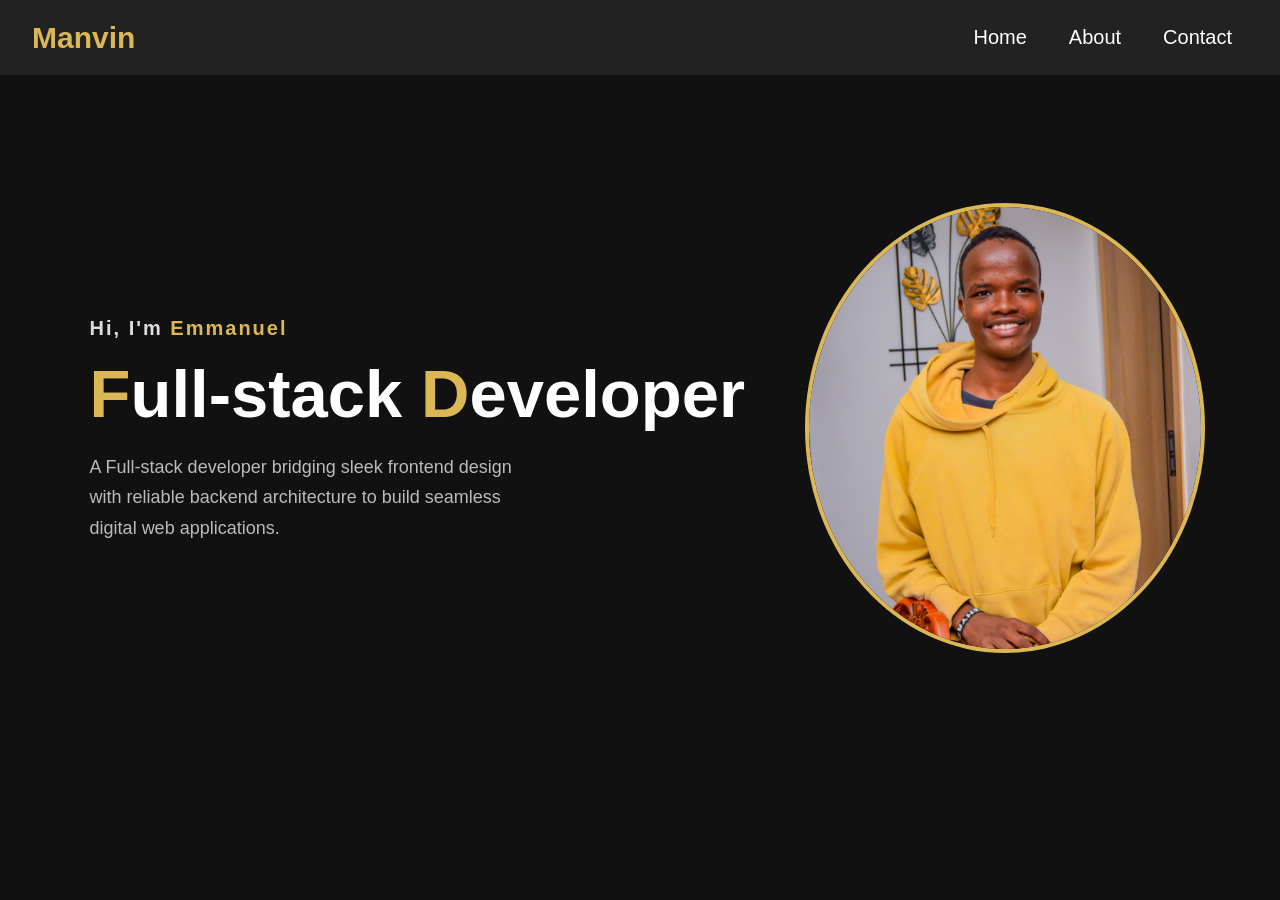
<file: index.html>
<!DOCTYPE html>
<html lang="en">

<head>
    <meta charset="UTF-8">
    <meta name="viewport" content="width=device-width, initial-scale=1.0">
    <title>My Portfolio</title>
    <link rel="stylesheet" href="style.css">
</head>

<body>

    <section class="Main">

        <div class="nav-bar">

            <div class="logo">
                <h1>Manvin</h1>
            </div>

            <div class="nav">
                <ul>
                    <li><a href="./index.html">Home</a></li>
                    <li><a href="./about.html">About</a></li>
                    <li><a href="#contact">Contact</a></li>
                </ul>
            </div>

        </div>

    </section>

    <section class="home" id="home">

        <div class="home-text">
            <h3>Hi, I'm <span>Emmanuel</span></h3>

            <h1>
                <span>F</span>ull-stack
                <span>D</span>eveloper
            </h1>

            <p>
                A Full-stack developer bridging sleek frontend design
                <br>
                with reliable backend architecture to build
                seamless
                <br>
                digital web applications.
            </p>

        </div>



        <div class="home-image">
            <img src="./assets/1000186079.jpg.jpeg" alt="Emmanuel">
        </div>
       

    </section>

</body>

</html>
</file>
<file: style.css>
* {
    margin: 0;
    padding: 0;
    box-sizing: border-box;
}

body {
    font-family: Arial, sans-serif;
    background-color: #111;
    color: white;
}


.nav-bar {
    display: flex;
    justify-content: space-between;
    align-items: center;
    padding: 1rem 2rem;
    background-color: #222;
}

/* Logo */

.logo h1 {
    color: rgb(219, 183, 86);
    font-size: 30px;
    margin: 0;
    cursor: pointer;
}


/* Navigation links */

.nav ul {
    display: flex;
    align-items: center;
    gap: 10px;
    list-style: none;
}

.nav ul li {
    list-style: none;
    padding: 10px 16px;
}

.nav ul li a {
    color: white;
    text-decoration: none;
    font-size: 20px;
    transition: color 0.3s ease;
}

.nav ul li a:hover {
    color: rgb(219, 183, 86);
}



.home {
    display: flex;
    align-items: center;
    justify-content: space-between;
    margin-left: 7%;
    margin-top: 10%;
    margin-right: 7%;
}

.home-text {
    width: 60%;
}

.home-image {
    width: 35%;
    text-align: center;
}

.home-image img {
    width: 400px;
    height: 450px;
    object-fit: cover;
    border-radius: 50%;
    border: 4px solid rgb(219, 183, 86);
}

.home h3 {
    font-size: 20px;
    letter-spacing: 2px;
    color: #ddd;
}

.home h3 span {
    color: rgb(219, 183, 86);
}


/* Main heading */

.home h1 {
    font-size: 67px;
    color: white;
    margin-top: 15px;
    margin-bottom: 20px;
}

.home h1 span {
    color: rgb(219, 183, 86);
}


/* Description */

.home p {
    font-size: 18px;
    line-height: 1.7;
    color: #bbb;
}




.portfolio-container {
    max-width: 1100px;
    margin: auto;
    padding: 50px 20px;
    text-align: center;
}

.portfolio-container>h1 {
    color: rgb(219, 183, 86);
    font-size: 40px;
    margin-bottom: 40px;
}

.portfolio-item {
    display: inline-block;
    vertical-align: top;
    width: 30%;
    margin: 1%;
    padding: 20px;
    background-color: #222;
    border: 1px solid rgb(219, 183, 86);
    border-radius: 10px;
}

.portfolio-item h3 {
    color: rgb(219, 183, 86);
    margin-bottom: 15px;
}

.portfolio-item p {
    color: #ddd;
    margin-bottom: 20px;
}

.portfolio-item img {
    width: 100%;
    height: 200px;
    object-fit: cover;
    border-radius: 8px;
}


#contact {
    text-align: center;
    padding: 70px 20px;
    background-color: #222;
}

#contact h2 {
    color: rgb(219, 183, 86);
    margin-bottom: 15px;
}



#contact {
    text-align: center;
    padding: 80px 20px;
    background-color: #222;
}

#contact h2 {
    color: rgb(219, 183, 86);
    font-size: 40px;
    margin-bottom: 20px;
}

#contact>p {
    color: #ccc;
    font-size: 18px;
    margin-bottom: 30px;
}

.contact-info {
    margin-bottom: 40px;
}

.contact-info p {
    margin: 12px 0;
    color: white;
}

.contact-info a {
    color: rgb(219, 183, 86);
    text-decoration: none;
}

.contact-info a:hover {
    color: white;
}

/* Contact form */

.contact-form {
    max-width: 500px;
    margin: auto;
}

.contact-form input,
.contact-form textarea {
    width: 100%;
    padding: 15px;
    margin-bottom: 15px;
    background-color: #111;
    color: white;
    border: 1px solid #555;
    border-radius: 5px;
    font-size: 16px;
}

.contact-form input:focus,
.contact-form textarea:focus {
    outline: none;
    border-color: rgb(219, 183, 86);
}

.contact-form button {
    padding: 12px 30px;
    background-color: rgb(219, 183, 86);
    color: #111;
    border: none;
    border-radius: 5px;
    font-size: 16px;
    font-weight: bold;
    cursor: pointer;
}

.contact-form button:hover {
    background-color: white;
}

.about {
    margin: 8% 7%;
    max-width: 900px;
    font-family: Arial, Helvetica, sans-serif;
}

.about h2 {
    font-size: 40px;
    color: #5f5d5a;
    margin-bottom: 25px;
    position: relative;
}

.about h2::after {
    content: "";
    display: block;
    width: 70px;
    height: 4px;
    background-color: rgb(219, 183, 86);
    margin-top: 10px;
}

.about p {
    font-size: 18px;
    line-height: 1.8;
    color: #4c4944;
    letter-spacing: 0.5px;
    text-align: left;
}

@media (max-width: 768px) {

    .nav-bar {
        flex-direction: column;
        gap: 15px;
    }

    .nav ul {
        gap: 5px;
    }

    .nav ul li {
        padding: 8px;
    }

    .nav ul li a {
        font-size: 18px;
    }

    .home {
        margin-left: 5%;
        margin-right: 5%;
        margin-top: 15%;
    }

    .home h1 {
        font-size: 45px;
    }

    .portfolio-item {
        display: block;
        width: 100%;
        margin: 20px 0;
    }
}
</file>
